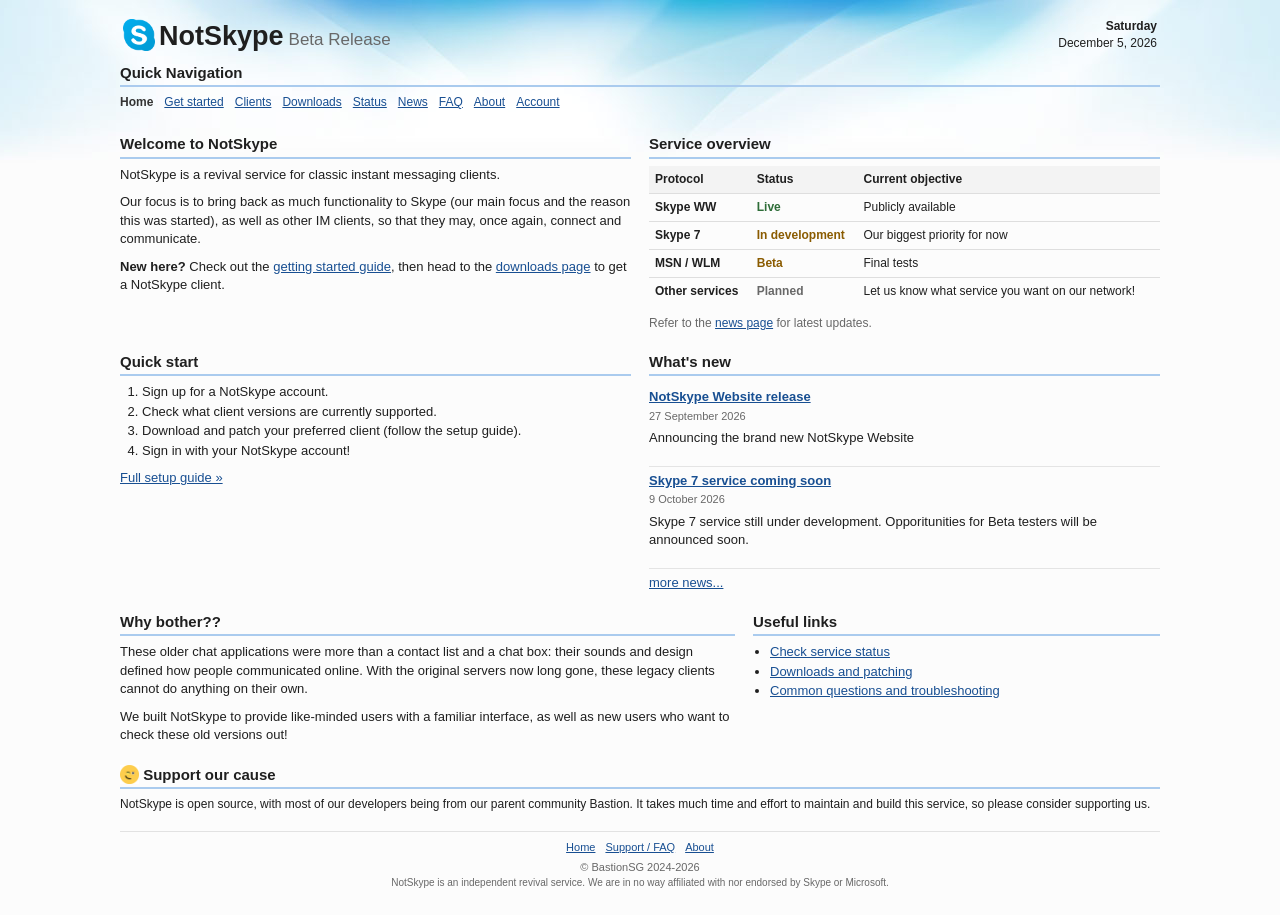
<file: docs/index.html>
<!DOCTYPE HTML>
<html lang="en">
<head>
	<!-- Google tag (gtag.js) -->
	<script async src="https://www.googletagmanager.com/gtag/js?id=G-LD905DN0RL"></script>
	<script>
  		window.dataLayer = window.dataLayer || [];
  		function gtag(){dataLayer.push(arguments);}
  		gtag('js', new Date());

  		gtag('config', 'G-LD905DN0RL');
	</script>
	
	<meta charset="utf-8">
	<meta name="viewport" content="width=device-width, initial-scale=1.0">
	<title>NotSkype | Bastion</title>

	<!-- Meta tags -->
	<meta name="theme-color" content="#3f568f">
	<meta name="title" content="NotSkype | Bastion" />
	<meta name="description" content="Your preferred Skype revival service, with support for other IM apps." />

	<meta property="og:type" content="website" />
	<meta property="og:url" content="https://notskype.xyz/" />
	<meta property="og:title" content="NotSkype | Bastion" />
	<meta property="og:description" content="Your preferred Skype revival service, with support for other IM apps." />
	<meta property="og:image" content="https://notskype.xyz/skypebanner.png" />

	<meta property="twitter:card" content="summary_large_image" />
	<meta property="twitter:url" content="https://notskype.xyz/" />
	<meta property="twitter:title" content="NotSkype | Bastion" />
	<meta property="twitter:description" content="Your preferred Skype revival service, with support for other IM apps." />
	<meta property="twitter:image" content="https://notskype.xyz/skypebanner.png" />
	<!-- End meta tags -->

	<link rel="stylesheet" href="./style.css">
	<link rel="icon" type="image/png" href="./Skype-icon-new.png">
</head>
<body>
<div class="site">
	<table class="w-100 header-table">
		<tr>
			<td class="w-70">
				<h1 class="brand"><img class="brand-icon" src="./Skype-icon-new.png" alt=""><span>NotSkype</span><span class="release text-muted">Beta Release</span></h1>
			</td>
			<td class="w-30 text-right datebox">
				<p class="m-0"><strong id="day">Day</strong><br><span id="date"></span></p>
			</td>
		</tr>
	</table>

	<div class="nav-area font-small">
		<h3 class="t">Quick Navigation</h3>
		<p class="m-0"><a href="index.html" class="navlinks current">Home</a><a href="connect.html" class="navlinks">Get started</a><a href="clients.html" class="navlinks">Clients</a><a href="download.html" class="navlinks">Downloads</a><a href="status.html" class="navlinks">Status</a><a href="news.html" class="navlinks">News</a><a href="faq.html" class="navlinks">FAQ</a><a href="about.html" class="navlinks">About</a><a href="account.html" class="navlinks">Account</a></p>
	</div>


	<table class="columns">
		<tr>
			<td class="w-50">
				<h3 class="t">Welcome to NotSkype</h3>
				<p>NotSkype is a revival service for classic instant messaging clients.</p>
				<p>Our focus is to bring back as much functionality to Skype (our main focus and the reason this was started), as well as other IM clients, so that they may, once again, connect and communicate.</p>
				<p><strong>New here?</strong> Check out the <a href="connect.html">getting started guide</a>, then head to the <a href="download.html">downloads page</a> to get a NotSkype client.</p>
			</td>
			<td class="w-50">
				<h3 class="t">Service overview</h3>
				<table class="service-table">
					<tr><th>Protocol</th><th>Status</th><th>Current objective</th></tr>
					<tr><td class="service-name">Skype WW</td><td><span class="status status-ok">Live</span></td><td>Publicly available</td></tr>
					<tr><td class="service-name">Skype 7</td><td><span class="status status-beta">In development</span></td><td>Our biggest priority for now</td></tr>
					<tr><td class="service-name">MSN / WLM</td><td><span class="status status-dev">Beta</span></td><td>Final tests</td></tr>
					<tr><td class="service-name">Other services</td><td><span class="status status-planned">Planned</span></td><td>Let us know what service you want on our network!</td></tr>
				</table>
				<p class="font-small text-muted">Refer to the <a href="news.html">news page</a> for latest updates.</p>
			</td>
		</tr>
	</table>

	<table class="columns">
		<tr>
			<td class="w-50">
				<h3 class="t">Quick start</h3>
				<ol class="compact-list">
					<li>Sign up for a NotSkype account.</li>
					<li>Check what client versions are currently supported.</li>
					<li>Download and patch your preferred client (follow the setup guide).</li>
					<li>Sign in with your NotSkype account!</li>
				</ol>
				<p><a href="connect.html">Full setup guide &raquo;</a></p>
			</td>
			<td class="w-50">
				<h3 class="t">What's new</h3>
				<p id="home-news-more"><a href="news.html">more news...</a></p>
			</td>
		</tr>
	</table>

	<table class="columns">
		<tr>
			<td class="w-60">
				<h3 class="t">Why bother??</h3>
				<p>These older chat applications were more than a contact list and a chat box: their sounds and design defined how people communicated online. With the original servers now long gone, these legacy clients cannot do anything on their own.</p>
				<p>We built NotSkype to provide like-minded users with a familiar interface, as well as new users who want to check these old versions out!</p>
			</td>
			<td class="w-40">
				<h3 class="t">Useful links</h3>
				<ul class="list compact-list">
					<li><a href="status.html">Check service status</a></li>
					<li><a href="download.html">Downloads and patching</a></li>
					<li><a href="faq.html">Common questions and troubleshooting</a></li>
				</ul>
			</td>
		</tr>
	</table>

	<div class="font-small">
		<h3 class="t"><img src="./frame_00_delay-0.05s.gif" class="fun-icon" alt=""> Support our cause</h3>
		<p class="m-0">NotSkype is open source, with most of our developers being from our parent community Bastion. It takes much time and effort to maintain and build this service, so please consider supporting us.</p>
	</div>

	<div class="footer">
		<div class="footer-links"><a href="index.html">Home</a><a href="faq.html">Support / FAQ</a><a href="about.html">About</a></div>
		&copy; BastionSG 2024-2026<br>
		<span class="tp">NotSkype is an independent revival service. We are in no way affiliated with nor endorsed by Skype or Microsoft.</span>
	</div>
</div>
<script src="./site.js"></script>
<script src="./news-data.js"></script>
<script src="./home-news-list.js"></script>
</body>
</html>
</file>
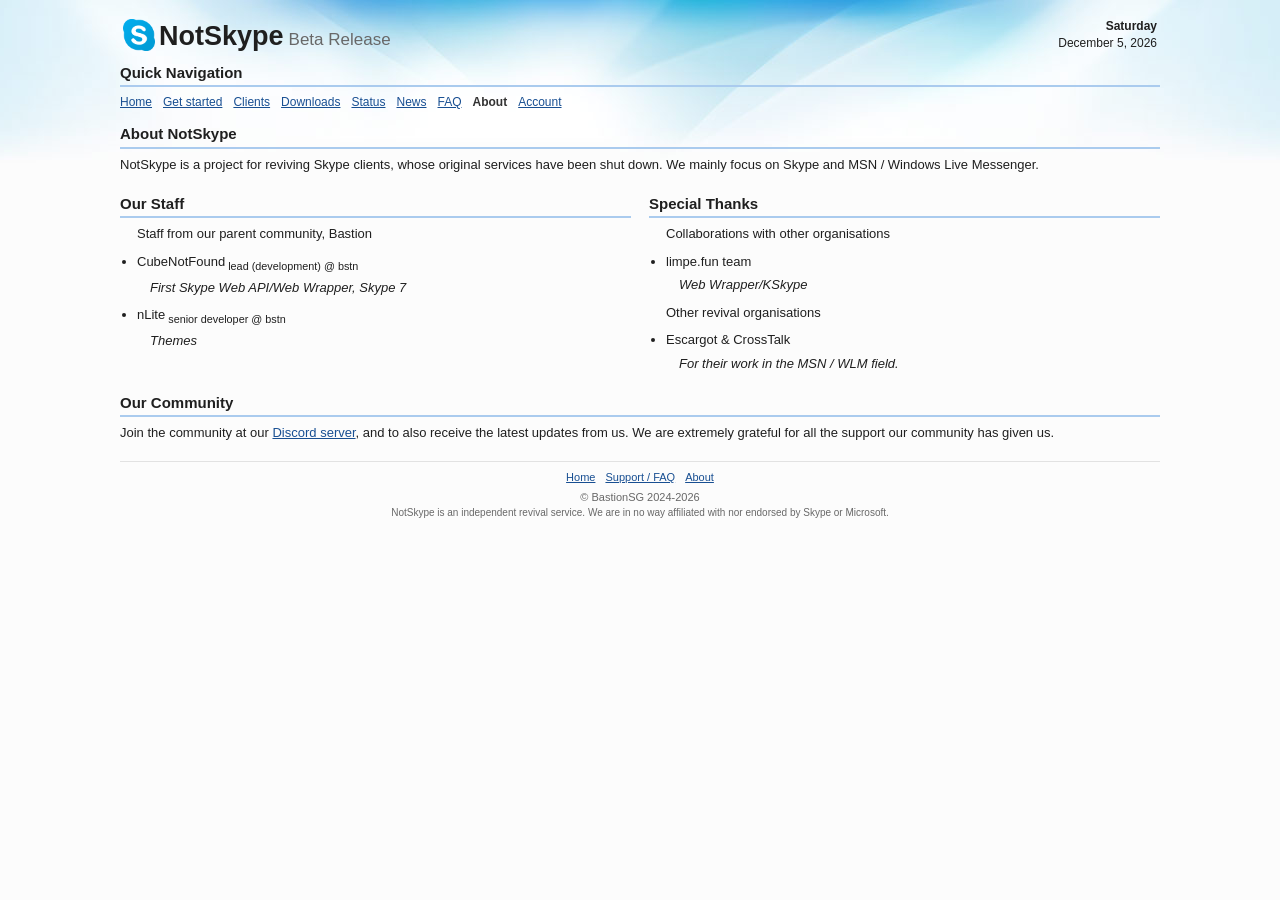
<file: docs/about.html>
<!DOCTYPE html>
<html lang="en">
<head>
	<!-- Google tag (gtag.js) -->
	<script async src="https://www.googletagmanager.com/gtag/js?id=G-LD905DN0RL"></script>
	<script>
  		window.dataLayer = window.dataLayer || [];
  		function gtag(){dataLayer.push(arguments);}
  		gtag('js', new Date());

  		gtag('config', 'G-LD905DN0RL');
	</script>

	<meta charset="utf-8">
	<meta name="viewport" content="width=device-width, initial-scale=1.0">
	<title>About | NotSkype</title>
	
	<!-- Meta tags -->
	<meta name="theme-color" content="#3f568f">
	<meta name="title" content="About | NotSkype" />
	<meta name="description" content="Your preferred Skype revival service, with support for other IM apps." />

	<meta property="og:type" content="website" />
	<meta property="og:url" content="https://notskype.xyz/about.html" />
	<meta property="og:title" content="About | NotSkype" />
	<meta property="og:description" content="Your preferred Skype revival service, with support for other IM apps." />
	<meta property="og:image" content="https://notskype.xyz/skypebanner.png" />

	<meta property="twitter:card" content="summary_large_image" />
	<meta property="twitter:url" content="https://notskype.xyz/about.html" />
	<meta property="twitter:title" content="About | NotSkype" />
	<meta property="twitter:description" content="Your preferred Skype revival service, with support for other IM apps." />
	<meta property="twitter:image" content="https://notskype.xyz/skypebanner.png" />
	<!-- End meta tags -->

	<link rel="stylesheet" href="./style.css">
	<link rel="icon" type="image/png" href="./Skype-icon-new.png">
</head>
<body>
<div class="site">
	<table class="w-100 header-table">
		<tr>
			<td class="w-70">
				<h1 class="brand"><img class="brand-icon" src="./Skype-icon-new.png" alt=""><span>NotSkype</span><span class="release text-muted">Beta Release</span></h1>
			</td>
			<td class="w-30 text-right datebox">
				<p class="m-0"><strong id="day">Day</strong><br><span id="date"></span></p>
			</td>
		</tr>
	</table>

	<div class="nav-area font-small">
		<h3 class="t">Quick Navigation</h3>
		<p class="m-0"><a href="index.html" class="navlinks">Home</a><a href="connect.html" class="navlinks">Get started</a><a href="clients.html" class="navlinks">Clients</a><a href="download.html" class="navlinks">Downloads</a><a href="status.html" class="navlinks">Status</a><a href="news.html" class="navlinks">News</a><a href="faq.html" class="navlinks">FAQ</a><a href="about.html" class="navlinks current">About</a><a href="account.html" class="navlinks">Account</a></p>
	</div>


	<h3 class="t">About NotSkype</h3>
	<p>NotSkype is a project for reviving Skype clients, whose original services have been shut down. We mainly focus on Skype and MSN / Windows Live Messenger.</p>

	<table class="columns">
		<tr>
			<td class="w-50">
				<h3 class="t">Our Staff</h3>
				<ul class="list">
					<p>Staff from our parent community, Bastion</p>
					<li>CubeNotFound<sub> lead (development) @ bstn</sub></li>
					<p style="text-indent: 1em;"><i>First Skype Web API/Web Wrapper, Skype 7</i></p>
					<li>nLite<sub> senior developer @ bstn</sub></li>
					<p style="text-indent: 1em;"><i>Themes</i></p>
				</ul>
			</td>
			<td class="w-50">
				<h3 class="t">Special Thanks</h3>
				<ul class="list">
					<p>Collaborations with other organisations</p>
					<li>limpe.fun team</li>
					<p style="text-indent: 1em;"><i>Web Wrapper/KSkype</i></p>
					<p>Other revival organisations</p>
					<li>Escargot & CrossTalk</li>
					<p style="text-indent: 1em;"><i>For their work in the MSN / WLM field.</i></p>
				</ul>
			</td>
		</tr>
	</table>

	<h3 class="t">Our Community</h3>
	<p>Join the community at our <a href="https://discord.gg/4NC3rsnpfr">Discord server</a>, and to also receive the latest updates from us. We are extremely grateful for all the support our community has given us.</p>

	<div class="footer">
		<div class="footer-links"><a href="index.html">Home</a><a href="faq.html">Support / FAQ</a><a href="about.html">About</a></div>
		&copy; BastionSG 2024-2026<br>
		<span class="tp">NotSkype is an independent revival service. We are in no way affiliated with nor endorsed by Skype or Microsoft.</span>
	</div>
</div>
<script src="./site.js"></script>
</body>
</html>
</file>
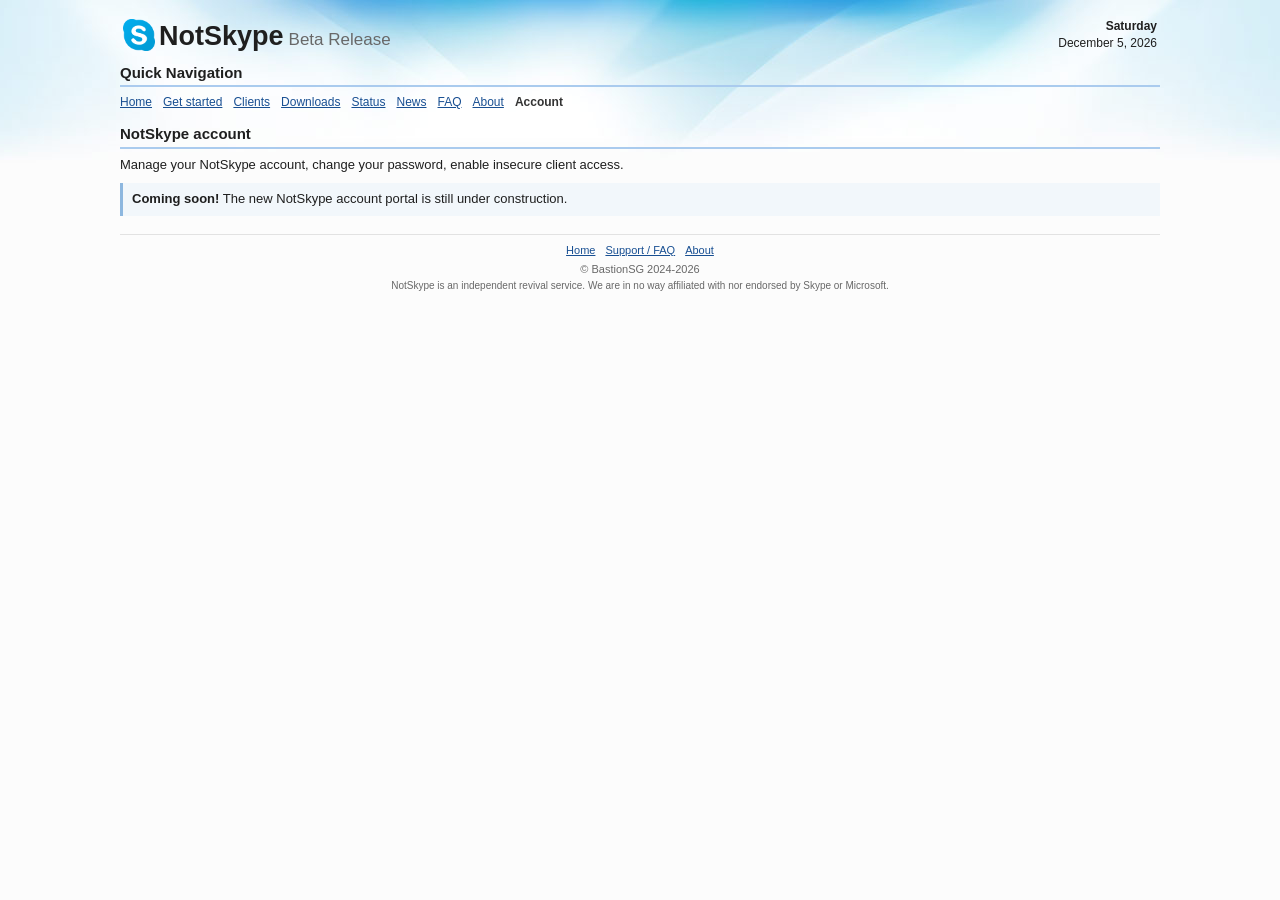
<file: docs/account.html>
<!DOCTYPE html>
<html lang="en">
<head>
	<!-- Google tag (gtag.js) -->
	<script async src="https://www.googletagmanager.com/gtag/js?id=G-LD905DN0RL"></script>
	<script>
  		window.dataLayer = window.dataLayer || [];
  		function gtag(){dataLayer.push(arguments);}
  		gtag('js', new Date());

  		gtag('config', 'G-LD905DN0RL');
	</script>
	
	<meta charset="utf-8">
	<meta name="viewport" content="width=device-width, initial-scale=1.0">
	<title>Account | NotSkype</title>
	
	<!-- Meta tags -->
	<meta name="theme-color" content="#3f568f">
	<meta name="title" content="Account | NotSkype" />
	<meta name="description" content="Your preferred Skype revival service, with support for other IM apps." />

	<meta property="og:type" content="website" />
	<meta property="og:url" content="https://notskype.xyz/account.html" />
	<meta property="og:title" content="Account | NotSkype" />
	<meta property="og:description" content="Your preferred Skype revival service, with support for other IM apps." />
	<meta property="og:image" content="https://notskype.xyz/skypebanner.png" />

	<meta property="twitter:card" content="summary_large_image" />
	<meta property="twitter:url" content="https://notskype.xyz/account.html" />
	<meta property="twitter:title" content="Account | NotSkype" />
	<meta property="twitter:description" content="Your preferred Skype revival service, with support for other IM apps." />
	<meta property="twitter:image" content="https://notskype.xyz/skypebanner.png" />
	<!-- End meta tags -->
	
	<link rel="stylesheet" href="./style.css">
	<link rel="icon" type="image/png" href="./Skype-icon-new.png">
</head>
<body>
<div class="site">
	<table class="w-100 header-table">
		<tr>
			<td class="w-70">
				<h1 class="brand"><img class="brand-icon" src="./Skype-icon-new.png" alt=""><span>NotSkype</span><span class="release text-muted">Beta Release</span></h1>
			</td>
			<td class="w-30 text-right datebox">
				<p class="m-0"><strong id="day">Day</strong><br><span id="date"></span></p>
			</td>
		</tr>
	</table>

	<div class="nav-area font-small">
		<h3 class="t">Quick Navigation</h3>
		<p class="m-0"><a href="index.html" class="navlinks">Home</a><a href="connect.html" class="navlinks">Get started</a><a href="clients.html" class="navlinks">Clients</a><a href="download.html" class="navlinks">Downloads</a><a href="status.html" class="navlinks">Status</a><a href="news.html" class="navlinks">News</a><a href="faq.html" class="navlinks">FAQ</a><a href="about.html" class="navlinks">About</a><a href="account.html" class="navlinks current">Account</a></p>
	</div>


	<h3 class="t">NotSkype account</h3>
	<p>Manage your NotSkype account, change your password, enable insecure client access.</p>

	<div class="notice"><strong>Coming soon!</strong> The new NotSkype account portal is still under construction.</div>

	<div class="footer">
		<div class="footer-links"><a href="index.html">Home</a><a href="faq.html">Support / FAQ</a><a href="about.html">About</a></div>
		&copy; BastionSG 2024-2026<br>
		<span class="tp">NotSkype is an independent revival service. We are in no way affiliated with nor endorsed by Skype or Microsoft.</span>
	</div>
</div>
<script src="./site.js"></script>
</body>
</html>
</file>
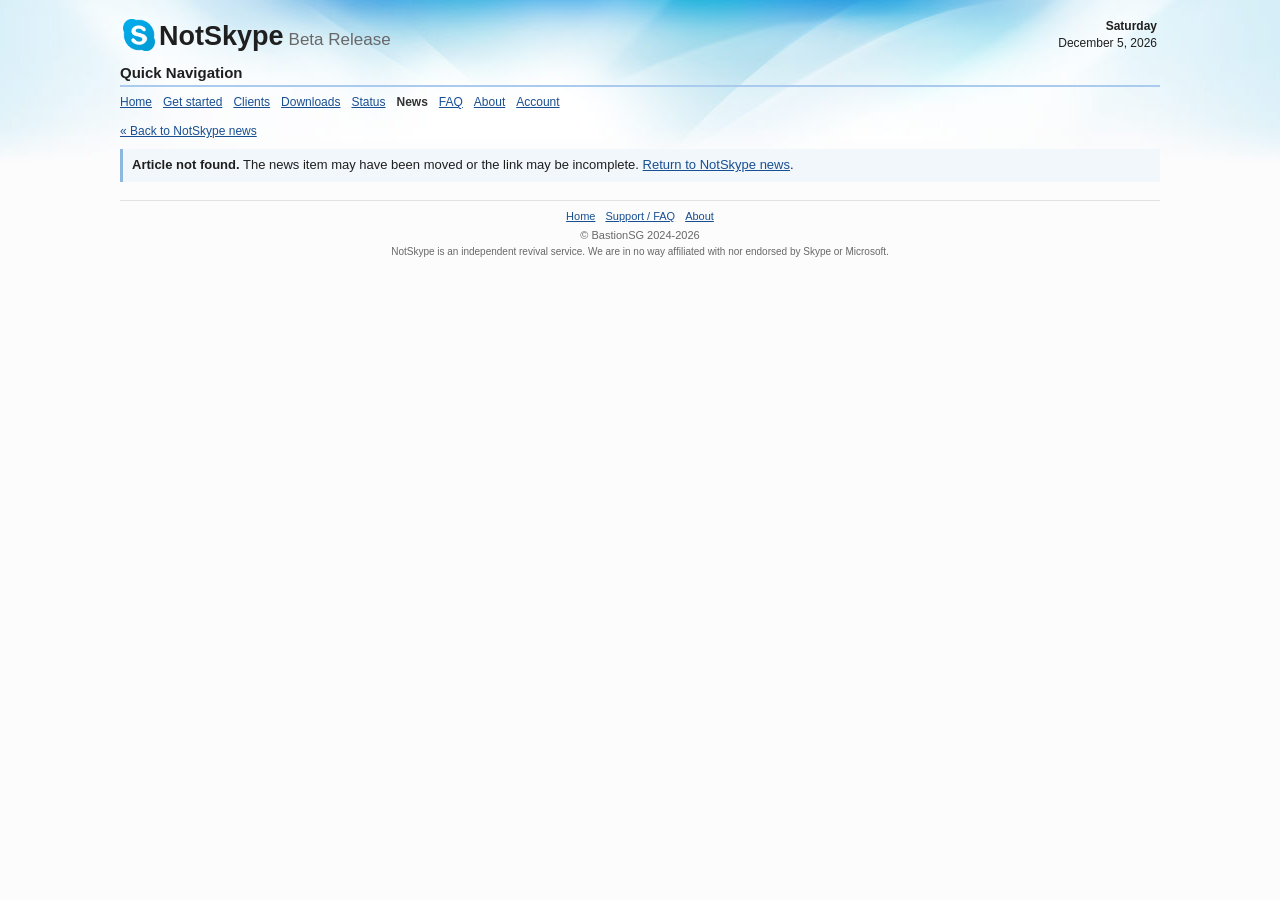
<file: docs/article.html>
<!DOCTYPE html>
<html lang="en">
<head>
	<!-- Google tag (gtag.js) -->
	<script async src="https://www.googletagmanager.com/gtag/js?id=G-LD905DN0RL"></script>
	<script>
  		window.dataLayer = window.dataLayer || [];
  		function gtag(){dataLayer.push(arguments);}
  		gtag('js', new Date());

  		gtag('config', 'G-LD905DN0RL');
	</script>
	
	<meta charset="utf-8">
	<meta name="viewport" content="width=device-width, initial-scale=1.0">
	<title>News article | NotSkype</title>
	<meta name="theme-color" content="#3f568f">
	<meta name="description" content="NotSkype project news article.">
	<link rel="stylesheet" href="./style.css">
	<link rel="icon" type="image/png" href="./Skype-icon-new.png">
</head>
<body>
<div class="site">
	<table class="w-100 header-table">
		<tr>
			<td class="w-70">
				<h1 class="brand"><img class="brand-icon" src="./Skype-icon-new.png" alt=""><span>NotSkype</span><span class="release text-muted">Beta Release</span></h1>
			</td>
			<td class="w-30 text-right datebox">
				<p class="m-0"><strong id="day">Day</strong><br><span id="date"></span></p>
			</td>
		</tr>
	</table>

	<div class="nav-area font-small">
		<h3 class="t">Quick Navigation</h3>
		<p class="m-0"><a href="index.html" class="navlinks">Home</a><a href="connect.html" class="navlinks">Get started</a><a href="clients.html" class="navlinks">Clients</a><a href="download.html" class="navlinks">Downloads</a><a href="status.html" class="navlinks">Status</a><a href="news.html" class="navlinks current">News</a><a href="faq.html" class="navlinks">FAQ</a><a href="about.html" class="navlinks">About</a><a href="account.html" class="navlinks">Account</a></p>
	</div>

	<p class="font-small article-back"><a href="news.html">&laquo; Back to NotSkype news</a></p>

	<div id="article-content" class="article-content"></div>
	<div id="article-error" class="notice" style="display:none;">
		<strong>Article not found.</strong> The news item may have been moved or the link may be incomplete. <a href="news.html">Return to NotSkype news</a>.
	</div>

	<div class="footer">
		<div class="footer-links"><a href="index.html">Home</a><a href="faq.html">Support / FAQ</a><a href="about.html">About</a></div>
		&copy; BastionSG 2024-2026<br>
		<span class="tp">NotSkype is an independent revival service. We are in no way affiliated with nor endorsed by Skype or Microsoft.</span>
	</div>
</div>
<script src="./site.js"></script>
<script src="./news-data.js"></script>
<script src="./article.js"></script>
</body>
</html>
</file>
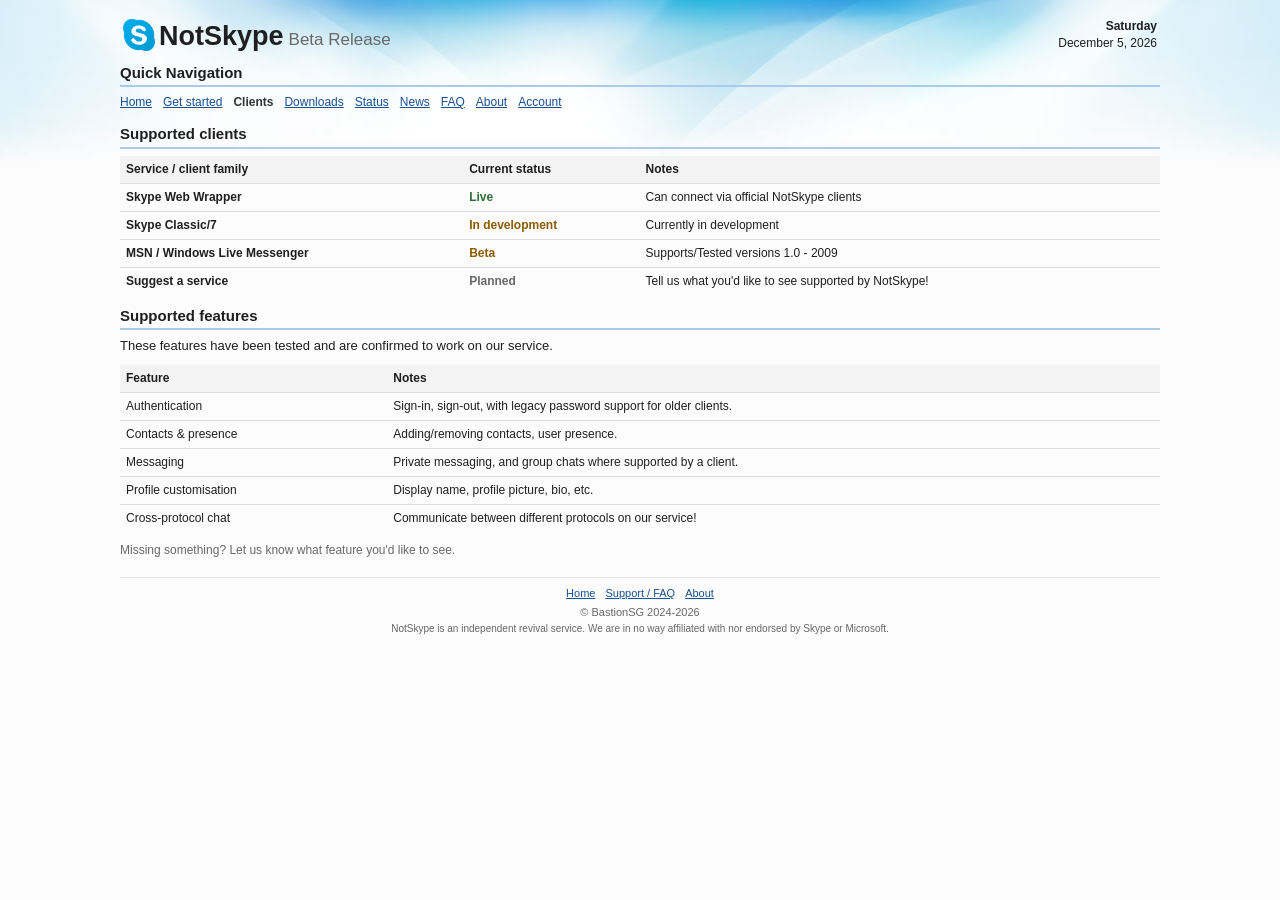
<file: docs/clients.html>
<!DOCTYPE html>
<html lang="en">
<head>
	<!-- Google tag (gtag.js) -->
	<script async src="https://www.googletagmanager.com/gtag/js?id=G-LD905DN0RL"></script>
	<script>
  		window.dataLayer = window.dataLayer || [];
  		function gtag(){dataLayer.push(arguments);}
  		gtag('js', new Date());

  		gtag('config', 'G-LD905DN0RL');
	</script>
	
	<meta charset="utf-8">
	<meta name="viewport" content="width=device-width, initial-scale=1.0">
	<title>Clients | NotSkype</title>

	<!-- Meta tags -->
	<meta name="theme-color" content="#3f568f">
	<meta name="title" content="Clients | NotSkype" />
	<meta name="description" content="Your preferred Skype revival service, with support for other IM apps." />

	<meta property="og:type" content="website" />
	<meta property="og:url" content="https://notskype.xyz/clients.html" />
	<meta property="og:title" content="Clients | NotSkype" />
	<meta property="og:description" content="Your preferred Skype revival service, with support for other IM apps." />
	<meta property="og:image" content="https://notskype.xyz/skypebanner.png" />

	<meta property="twitter:card" content="summary_large_image" />
	<meta property="twitter:url" content="https://notskype.xyz/clients.html" />
	<meta property="twitter:title" content="Clients | NotSkype" />
	<meta property="twitter:description" content="Your preferred Skype revival service, with support for other IM apps." />
	<meta property="twitter:image" content="https://notskype.xyz/skypebanner.png" />
	<!-- End meta tags -->
	
	<link rel="stylesheet" href="./style.css">
	<link rel="icon" type="image/png" href="./Skype-icon-new.png">
</head>
<body>
<div class="site">
	<table class="w-100 header-table">
		<tr>
			<td class="w-70">
				<h1 class="brand"><img class="brand-icon" src="./Skype-icon-new.png" alt=""><span>NotSkype</span><span class="release text-muted">Beta Release</span></h1>
			</td>
			<td class="w-30 text-right datebox">
				<p class="m-0"><strong id="day">Day</strong><br><span id="date"></span></p>
			</td>
		</tr>
	</table>

	<div class="nav-area font-small">
		<h3 class="t">Quick Navigation</h3>
		<p class="m-0"><a href="index.html" class="navlinks">Home</a><a href="connect.html" class="navlinks">Get started</a><a href="clients.html" class="navlinks current">Clients</a><a href="download.html" class="navlinks">Downloads</a><a href="status.html" class="navlinks">Status</a><a href="news.html" class="navlinks">News</a><a href="faq.html" class="navlinks">FAQ</a><a href="about.html" class="navlinks">About</a><a href="account.html" class="navlinks">Account</a></p>
	</div>


	<h3 class="t">Supported clients</h3>

	<table class="service-table">
		<tr><th>Service / client family</th><th>Current status</th><th>Notes</th></tr>
		<tr><td><strong>Skype Web Wrapper</strong></td><td><span class="status status-ok">Live</span></td><td>Can connect via official NotSkype clients</td></tr>
		<tr><td><strong>Skype Classic/7</strong></td><td><span class="status status-beta">In development</span></td><td>Currently in development</td></tr>
		<tr><td><strong>MSN / Windows Live Messenger</strong></td><td><span class="status status-dev">Beta</span></td><td>Supports/Tested versions 1.0 - 2009</td></tr>
		<tr><td><strong>Suggest a service</strong></td><td><span class="status status-planned">Planned</span></td><td>Tell us what you'd like to see supported by NotSkype!</td></tr>
	</table>

	<h3 class="t">Supported features</h3>
	<p>These features have been tested and are confirmed to work on our service.</p>

	<table class="info-table">
		<tr><th>Feature</th><th>Notes</th></tr>
		<tr><td>Authentication</td><td>Sign-in, sign-out, with legacy password support for older clients.</td></tr>
		<tr><td>Contacts &amp; presence</td><td>Adding/removing contacts, user presence.</td></tr>
		<tr><td>Messaging</td><td>Private messaging, and group chats where supported by a client.</td></tr>
		<tr><td>Profile customisation</td><td>Display name, profile picture, bio, etc.</td></tr>
		<tr><td>Cross-protocol chat</td><td>Communicate between different protocols on our service!</td></tr>
	</table>

	<p class="font-small text-muted">Missing something? Let us know what feature you'd like to see.</p>

	<div class="footer">
		<div class="footer-links"><a href="index.html">Home</a><a href="faq.html">Support / FAQ</a><a href="about.html">About</a></div>
		&copy; BastionSG 2024-2026<br>
		<span class="tp">NotSkype is an independent revival service. We are in no way affiliated with nor endorsed by Skype or Microsoft.</span>
	</div>
</div>
<script src="./site.js"></script>
</body>
</html>
</file>
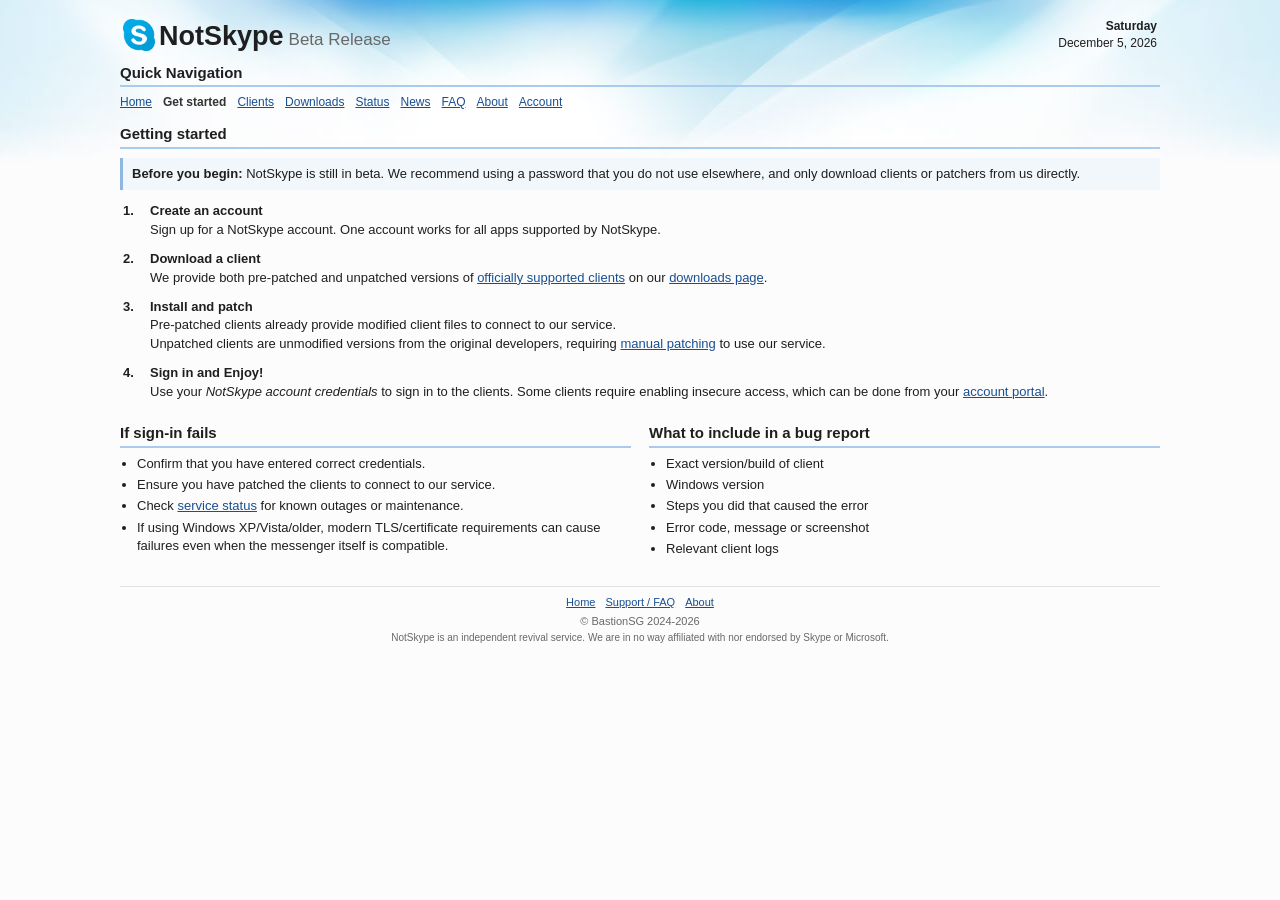
<file: docs/connect.html>
<!DOCTYPE html>
<html lang="en">
<head>
	<!-- Google tag (gtag.js) -->
	<script async src="https://www.googletagmanager.com/gtag/js?id=G-LD905DN0RL"></script>
	<script>
  		window.dataLayer = window.dataLayer || [];
  		function gtag(){dataLayer.push(arguments);}
  		gtag('js', new Date());

  		gtag('config', 'G-LD905DN0RL');
	</script>
	
	<meta charset="utf-8">
	<meta name="viewport" content="width=device-width, initial-scale=1.0">
	<title>Get started | NotSkype</title>
	
	<!-- Meta tags -->
	<meta name="theme-color" content="#3f568f">
	<meta name="title" content="Get started | NotSkype" />
	<meta name="description" content="Your preferred Skype revival service, with support for other IM apps." />

	<meta property="og:type" content="website" />
	<meta property="og:url" content="https://notskype.xyz/connect.html" />
	<meta property="og:title" content="Get started | NotSkype" />
	<meta property="og:description" content="Your preferred Skype revival service, with support for other IM apps." />
	<meta property="og:image" content="https://notskype.xyz/skypebanner.png" />

	<meta property="twitter:card" content="summary_large_image" />
	<meta property="twitter:url" content="https://notskype.xyz/connect.html" />
	<meta property="twitter:title" content="Get started | NotSkype" />
	<meta property="twitter:description" content="Your preferred Skype revival service, with support for other IM apps." />
	<meta property="twitter:image" content="https://notskype.xyz/skypebanner.png" />
	<!-- End meta tags -->

	<link rel="stylesheet" href="./style.css">
	<link rel="icon" type="image/png" href="./Skype-icon-new.png">
</head>
<body>
<div class="site">
	<table class="w-100 header-table">
		<tr>
			<td class="w-70">
				<h1 class="brand"><img class="brand-icon" src="./Skype-icon-new.png" alt=""><span>NotSkype</span><span class="release text-muted">Beta Release</span></h1>
			</td>
			<td class="w-30 text-right datebox">
				<p class="m-0"><strong id="day">Day</strong><br><span id="date"></span></p>
			</td>
		</tr>
	</table>

	<div class="nav-area font-small">
		<h3 class="t">Quick Navigation</h3>
		<p class="m-0"><a href="index.html" class="navlinks">Home</a><a href="connect.html" class="navlinks current">Get started</a><a href="clients.html" class="navlinks">Clients</a><a href="download.html" class="navlinks">Downloads</a><a href="status.html" class="navlinks">Status</a><a href="news.html" class="navlinks">News</a><a href="faq.html" class="navlinks">FAQ</a><a href="about.html" class="navlinks">About</a><a href="account.html" class="navlinks">Account</a></p>
	</div>


	<h3 class="t">Getting started</h3>
	
	<div class="notice"><strong>Before you begin:</strong> NotSkype is still in beta. We recommend using a password that you do not use elsewhere, and only download clients or patchers from us directly.</div>

	<ol class="steps">
		<li><strong>Create an account</strong><br>Sign up for a NotSkype account. One account works for all apps supported by NotSkype.</li>
		<li><strong>Download a client</strong><br>We provide both pre-patched and unpatched versions of <a href="clients.html">officially supported clients</a> on our <a href="download.html">downloads page</a>. </li>
		<li><strong>Install and patch</strong><br>Pre-patched clients already provide modified client files to connect to our service.<br>Unpatched clients are unmodified versions from the original developers, requiring <a href="">manual patching</a> to use our service.</li>
		<li><strong>Sign in and Enjoy!</strong><br>Use your <i>NotSkype account credentials</i> to sign in to the clients. Some clients require enabling insecure access, which can be done from your <a href="account.html">account portal</a>.</li>
	</ol>

	<table class="columns">
		<tr>
			<td class="w-50">
				<h3 class="t">If sign-in fails</h3>
				<ul class="list">
					<li>Confirm that you have entered correct credentials.</li>
					<li>Ensure you have patched the clients to connect to our service.</li>
					<li>Check <a href="status.html">service status</a> for known outages or maintenance.</li>
					<li>If using Windows XP/Vista/older, modern TLS/certificate requirements can cause failures even when the messenger itself is compatible.</li>
				</ul>
			</td>
			<td class="w-50">
				<h3 class="t">What to include in a bug report</h3>
				<ul class="list">
					<li>Exact version/build of client</li>
					<li>Windows version</li>
					<li>Steps you did that caused the error</li>
					<li>Error code, message or screenshot</li>
					<li>Relevant client logs</li>
				</ul>
			</td>
		</tr>
	</table>

	<div class="footer">
		<div class="footer-links"><a href="index.html">Home</a><a href="faq.html">Support / FAQ</a><a href="about.html">About</a></div>
		&copy; BastionSG 2024-2026<br>
		<span class="tp">NotSkype is an independent revival service. We are in no way affiliated with nor endorsed by Skype or Microsoft.</span>
	</div>
</div>
<script src="./site.js"></script>
</body>
</html>
</file>
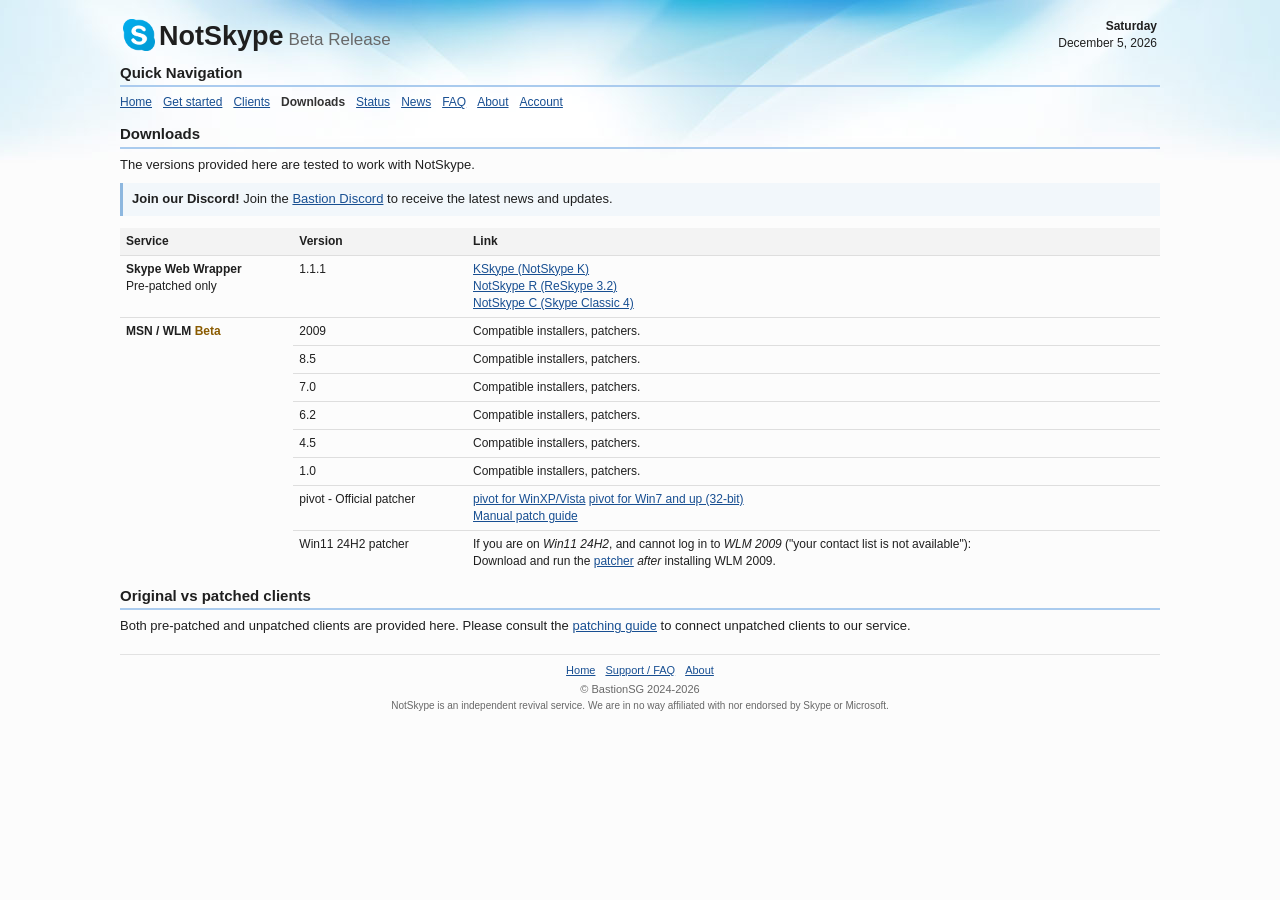
<file: docs/download.html>
<!DOCTYPE html>
<html lang="en">
<head>
	<!-- Google tag (gtag.js) -->
	<script async src="https://www.googletagmanager.com/gtag/js?id=G-LD905DN0RL"></script>
	<script>
  		window.dataLayer = window.dataLayer || [];
  		function gtag(){dataLayer.push(arguments);}
  		gtag('js', new Date());

  		gtag('config', 'G-LD905DN0RL');
	</script>
	
	<meta charset="utf-8">
	<meta name="viewport" content="width=device-width, initial-scale=1.0">
	<title>Downloads | NotSkype</title>
	
	<!-- Meta tags -->
	<meta name="theme-color" content="#3f568f">
	<meta name="title" content="Downloads | NotSkype" />
	<meta name="description" content="Your preferred Skype revival service, with support for other IM apps." />

	<meta property="og:type" content="website" />
	<meta property="og:url" content="https://notskype.xyz/download.html" />
	<meta property="og:title" content="Downloads | NotSkype" />
	<meta property="og:description" content="Your preferred Skype revival service, with support for other IM apps." />
	<meta property="og:image" content="https://notskype.xyz/skypebanner.png" />

	<meta property="twitter:card" content="summary_large_image" />
	<meta property="twitter:url" content="https://notskype.xyz/download.html" />
	<meta property="twitter:title" content="Downloads | NotSkype" />
	<meta property="twitter:description" content="Your preferred Skype revival service, with support for other IM apps." />
	<meta property="twitter:image" content="https://notskype.xyz/skypebanner.png" />
	<!-- End meta tags -->

	<link rel="stylesheet" href="./style.css">
	<link rel="icon" type="image/png" href="./Skype-icon-new.png">
</head>
<body>
<div class="site">
	<table class="w-100 header-table">
		<tr>
			<td class="w-70">
				<h1 class="brand"><img class="brand-icon" src="./Skype-icon-new.png" alt=""><span>NotSkype</span><span class="release text-muted">Beta Release</span></h1>
			</td>
			<td class="w-30 text-right datebox">
				<p class="m-0"><strong id="day">Day</strong><br><span id="date"></span></p>
			</td>
		</tr>
	</table>

	<div class="nav-area font-small">
		<h3 class="t">Quick Navigation</h3>
		<p class="m-0"><a href="index.html" class="navlinks">Home</a><a href="connect.html" class="navlinks">Get started</a><a href="clients.html" class="navlinks">Clients</a><a href="download.html" class="navlinks current">Downloads</a><a href="status.html" class="navlinks">Status</a><a href="news.html" class="navlinks">News</a><a href="faq.html" class="navlinks">FAQ</a><a href="about.html" class="navlinks">About</a><a href="account.html" class="navlinks">Account</a></p>
	</div>


	<h3 class="t">Downloads</h3>
	<p>The versions provided here are tested to work with NotSkype.</p>

	<div class="notice"><strong>Join our Discord!</strong> Join the <a href="https://discord.gg/4NC3rsnpfr">Bastion Discord</a> to receive the latest news and updates.</div>

	<table class="service-table">
		<tr><th>Service</th><th>Version</th><th>Link</th></tr>
		<tr><td><strong>Skype Web Wrapper</strong><br>Pre-patched only</td><td>1.1.1</td><td><a href="https://drive.google.com/file/d/1lDNbzrIJ4PouAEtYQwhpWsyJNA8ckteE/view?usp=drive_link">KSkype (NotSkype K)</a><br><a href="https://drive.google.com/file/d/15SiwMJJ5KqIgA6I3fmOON4QCUCcmjHyr/view?usp=drive_link">NotSkype R (ReSkype 3.2)</a><br><a href="https://drive.google.com/file/d/19Bnf2vJGJ5oO8sh9eWuI9oOm1fvKYjl_/view?usp=drive_link">NotSkype C (Skype Classic 4)</a></td></tr>
		<tr><td rowspan="8" class="last-rowspan"><strong>MSN / WLM <span class="status status-dev">Beta</span></strong></td><td>2009</td><td>Compatible installers, patchers.</td></tr>
		<tr><td>8.5</td><td>Compatible installers, patchers.</td></tr>
		<tr><td>7.0</td><td>Compatible installers, patchers.</td></tr>
		<tr><td>6.2</td><td>Compatible installers, patchers.</td></tr>
		<tr><td>4.5</td><td>Compatible installers, patchers.</td></tr>
		<tr><td>1.0</td><td>Compatible installers, patchers.</td></tr>
		<tr><td>pivot - Official patcher</td><td><a href="">pivot for WinXP/Vista</a> <a href="">pivot for Win7 and up (32-bit)</a><br><a href="">Manual patch guide</a></td></tr>
		<tr><td>Win11 24H2 patcher</td><td>If you are on <i>Win11 24H2</i>, and cannot log in to <i>WLM 2009</i> ("your contact list is not available"):<br>Download and run the <a>patcher</a> <i>after</i> installing WLM 2009.</td></tr>
	</table>

	<h3 class="t">Original vs patched clients</h3>
	<p>Both pre-patched and unpatched clients are provided here. Please consult the <a href="">patching guide</a> to connect unpatched clients to our service.</p>

	<div class="footer">
		<div class="footer-links"><a href="index.html">Home</a><a href="faq.html">Support / FAQ</a><a href="about.html">About</a></div>
		&copy; BastionSG 2024-2026<br>
		<span class="tp">NotSkype is an independent revival service. We are in no way affiliated with nor endorsed by Skype or Microsoft.</span>
	</div>
</div>
<script src="./site.js"></script>
</body>
</html>
</file>
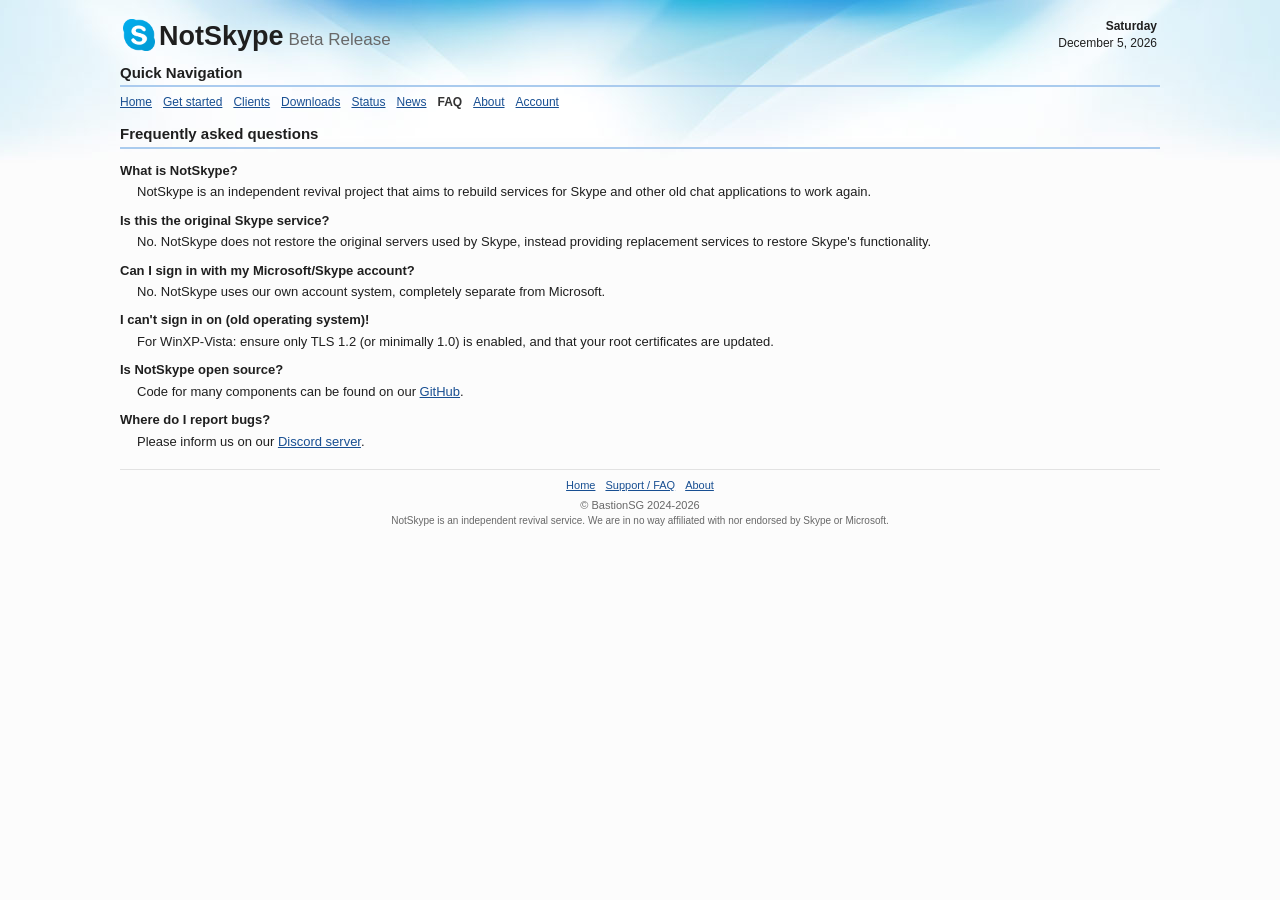
<file: docs/faq.html>
<!DOCTYPE html>
<html lang="en">
<head>
	<!-- Google tag (gtag.js) -->
	<script async src="https://www.googletagmanager.com/gtag/js?id=G-LD905DN0RL"></script>
	<script>
  		window.dataLayer = window.dataLayer || [];
  		function gtag(){dataLayer.push(arguments);}
  		gtag('js', new Date());

  		gtag('config', 'G-LD905DN0RL');
	</script>
	
	<meta charset="utf-8">
	<meta name="viewport" content="width=device-width, initial-scale=1.0">
	<title>FAQ | NotSkype</title>
	
	<!-- Meta tags -->
	<meta name="theme-color" content="#3f568f">
	<meta name="title" content="FAQ | NotSkype" />
	<meta name="description" content="Your preferred Skype revival service, with support for other IM apps." />

	<meta property="og:type" content="website" />
	<meta property="og:url" content="https://notskype.xyz/faq.html" />
	<meta property="og:title" content="FAQ | NotSkype" />
	<meta property="og:description" content="Your preferred Skype revival service, with support for other IM apps." />
	<meta property="og:image" content="https://notskype.xyz/skypebanner.png" />

	<meta property="twitter:card" content="summary_large_image" />
	<meta property="twitter:url" content="https://notskype.xyz/faq.html" />
	<meta property="twitter:title" content="FAQ | NotSkype" />
	<meta property="twitter:description" content="Your preferred Skype revival service, with support for other IM apps." />
	<meta property="twitter:image" content="https://notskype.xyz/skypebanner.png" />
	<!-- End meta tags -->

	<link rel="stylesheet" href="./style.css">
	<link rel="icon" type="image/png" href="./Skype-icon-new.png">
</head>
<body>
<div class="site">
	<table class="w-100 header-table">
		<tr>
			<td class="w-70">
				<h1 class="brand"><img class="brand-icon" src="./Skype-icon-new.png" alt=""><span>NotSkype</span><span class="release text-muted">Beta Release</span></h1>
			</td>
			<td class="w-30 text-right datebox">
				<p class="m-0"><strong id="day">Day</strong><br><span id="date"></span></p>
			</td>
		</tr>
	</table>

	<div class="nav-area font-small">
		<h3 class="t">Quick Navigation</h3>
		<p class="m-0"><a href="index.html" class="navlinks">Home</a><a href="connect.html" class="navlinks">Get started</a><a href="clients.html" class="navlinks">Clients</a><a href="download.html" class="navlinks">Downloads</a><a href="status.html" class="navlinks">Status</a><a href="news.html" class="navlinks">News</a><a href="faq.html" class="navlinks current">FAQ</a><a href="about.html" class="navlinks">About</a><a href="account.html" class="navlinks">Account</a></p>
	</div>


	<h3 class="t">Frequently asked questions</h3>
	<dl class="faq">
		<dt>What is NotSkype?</dt>
		<dd>NotSkype is an independent revival project that aims to rebuild services for Skype and other old chat applications to work again.</dd>

		<dt>Is this the original Skype service?</dt>
		<dd>No. NotSkype does not restore the original servers used by Skype, instead providing replacement services to restore Skype's functionality.</dd>

		<dt>Can I sign in with my Microsoft/Skype account?</dt>
		<dd>No. NotSkype uses our own account system, completely separate from Microsoft.</dd>

		<dt>I can't sign in on (old operating system)!</dt>
		<dd>For WinXP-Vista: ensure only TLS 1.2 (or minimally 1.0) is enabled, and that your root certificates are updated.</dd>

		<dt>Is NotSkype open source?</dt>
		<dd>Code for many components can be found on our <a href="https://github.com/BastionDevs">GitHub</a>.</dd>

		<dt>Where do I report bugs?</dt>
		<dd>Please inform us on our <a href="https://discord.gg/4NC3rsnpfr">Discord server</a>.</dd>
	</dl>

	<div class="footer">
		<div class="footer-links"><a href="index.html">Home</a><a href="faq.html">Support / FAQ</a><a href="about.html">About</a></div>
		&copy; BastionSG 2024-2026<br>
		<span class="tp">NotSkype is an independent revival service. We are in no way affiliated with nor endorsed by Skype or Microsoft.</span>
	</div>
</div>
<script src="./site.js"></script>
</body>
</html>
</file>
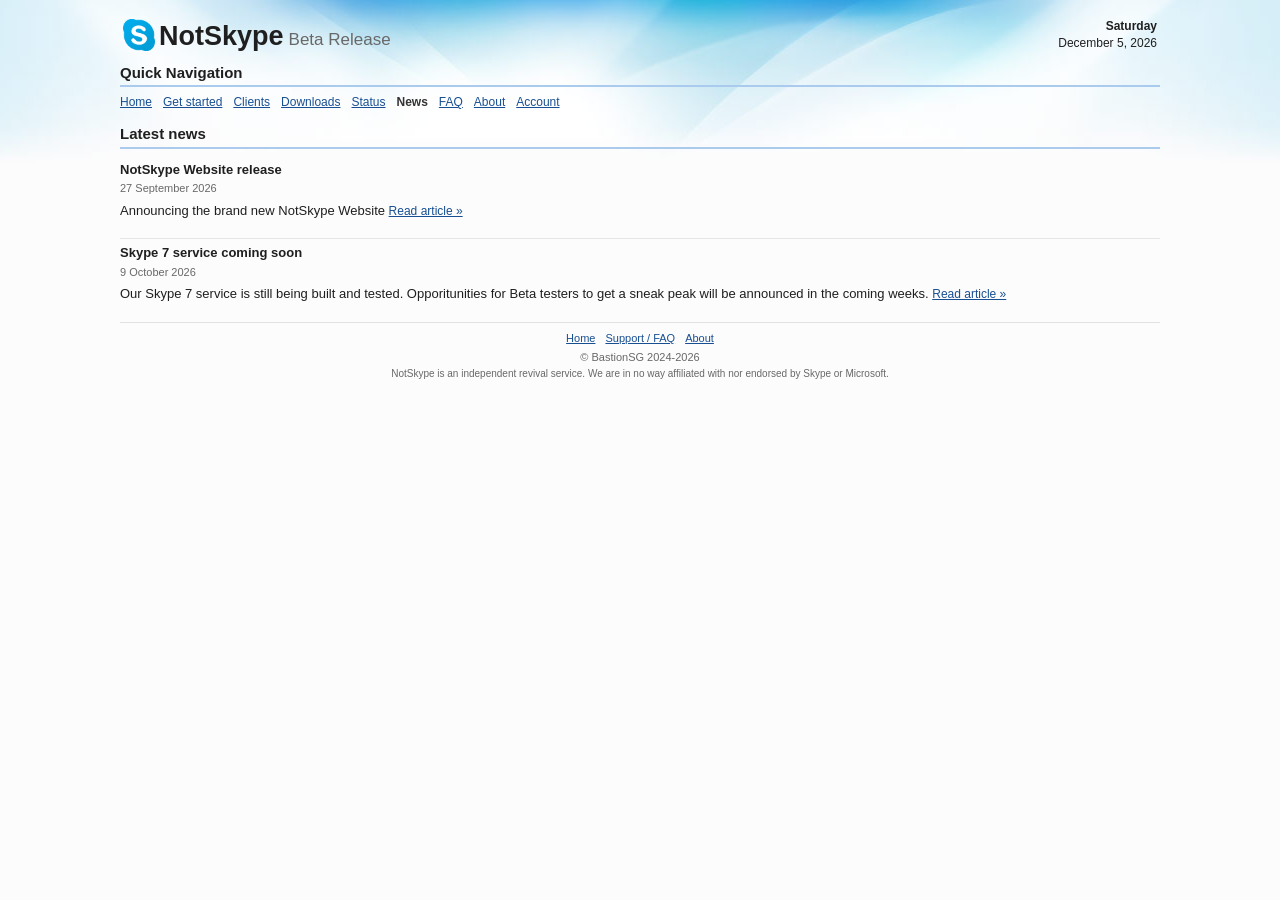
<file: docs/news.html>
<!DOCTYPE html>
<html lang="en">
<head>
	<!-- Google tag (gtag.js) -->
	<script async src="https://www.googletagmanager.com/gtag/js?id=G-LD905DN0RL"></script>
	<script>
  		window.dataLayer = window.dataLayer || [];
  		function gtag(){dataLayer.push(arguments);}
  		gtag('js', new Date());

  		gtag('config', 'G-LD905DN0RL');
	</script>
	
	<meta charset="utf-8">
	<meta name="viewport" content="width=device-width, initial-scale=1.0">
	<title>News | NotSkype</title>
	
	<!-- Meta tags -->
	<meta name="theme-color" content="#3f568f">
	<meta name="title" content="News | NotSkype" />
	<meta name="description" content="Your preferred Skype revival service, with support for other IM apps." />

	<meta property="og:type" content="website" />
	<meta property="og:url" content="https://notskype.xyz/news.html" />
	<meta property="og:title" content="News | NotSkype" />
	<meta property="og:description" content="Your preferred Skype revival service, with support for other IM apps." />
	<meta property="og:image" content="https://notskype.xyz/skypebanner.png" />

	<meta property="twitter:card" content="summary_large_image" />
	<meta property="twitter:url" content="https://notskype.xyz/news.html" />
	<meta property="twitter:title" content="News | NotSkype" />
	<meta property="twitter:description" content="Your preferred Skype revival service, with support for other IM apps." />
	<meta property="twitter:image" content="https://notskype.xyz/skypebanner.png" />
	<!-- End meta tags -->
	
	<link rel="stylesheet" href="./style.css">
	<style>
		/* News-page-only spacing fix: avoid stacking the final item's
		   paragraph margin and item padding above the footer. */
		#news-list .news-item:last-child {
			padding-bottom: 0;
		}

		#news-list .news-item:last-child p {
			margin-bottom: 0;
		}
	</style>
	<link rel="icon" type="image/png" href="./Skype-icon-new.png">
</head>
<body>
<div class="site">
	<table class="w-100 header-table">
		<tr>
			<td class="w-70">
				<h1 class="brand"><img class="brand-icon" src="./Skype-icon-new.png" alt=""><span>NotSkype</span><span class="release text-muted">Beta Release</span></h1>
			</td>
			<td class="w-30 text-right datebox">
				<p class="m-0"><strong id="day">Day</strong><br><span id="date"></span></p>
			</td>
		</tr>
	</table>

	<div class="nav-area font-small">
		<h3 class="t">Quick Navigation</h3>
		<p class="m-0"><a href="index.html" class="navlinks">Home</a><a href="connect.html" class="navlinks">Get started</a><a href="clients.html" class="navlinks">Clients</a><a href="download.html" class="navlinks">Downloads</a><a href="status.html" class="navlinks">Status</a><a href="news.html" class="navlinks current">News</a><a href="faq.html" class="navlinks">FAQ</a><a href="about.html" class="navlinks">About</a><a href="account.html" class="navlinks">Account</a></p>
	</div>


	<h3 class="t">Latest news</h3>
	<div id="news-list"></div>
	<p id="news-empty" class="font-small text-muted">News items could not be loaded. Please make sure <span class="code">news-data.js</span> is present.</p>

	<div class="footer">
		<div class="footer-links"><a href="index.html">Home</a><a href="faq.html">Support / FAQ</a><a href="about.html">About</a></div>
		&copy; BastionSG 2024-2026<br>
		<span class="tp">NotSkype is an independent revival service. We are in no way affiliated with nor endorsed by Skype or Microsoft.</span>
	</div>
</div>
<script src="./site.js"></script>
<script src="./news-data.js"></script>
<script src="./news-list.js"></script>
</body>
</html>
</file>
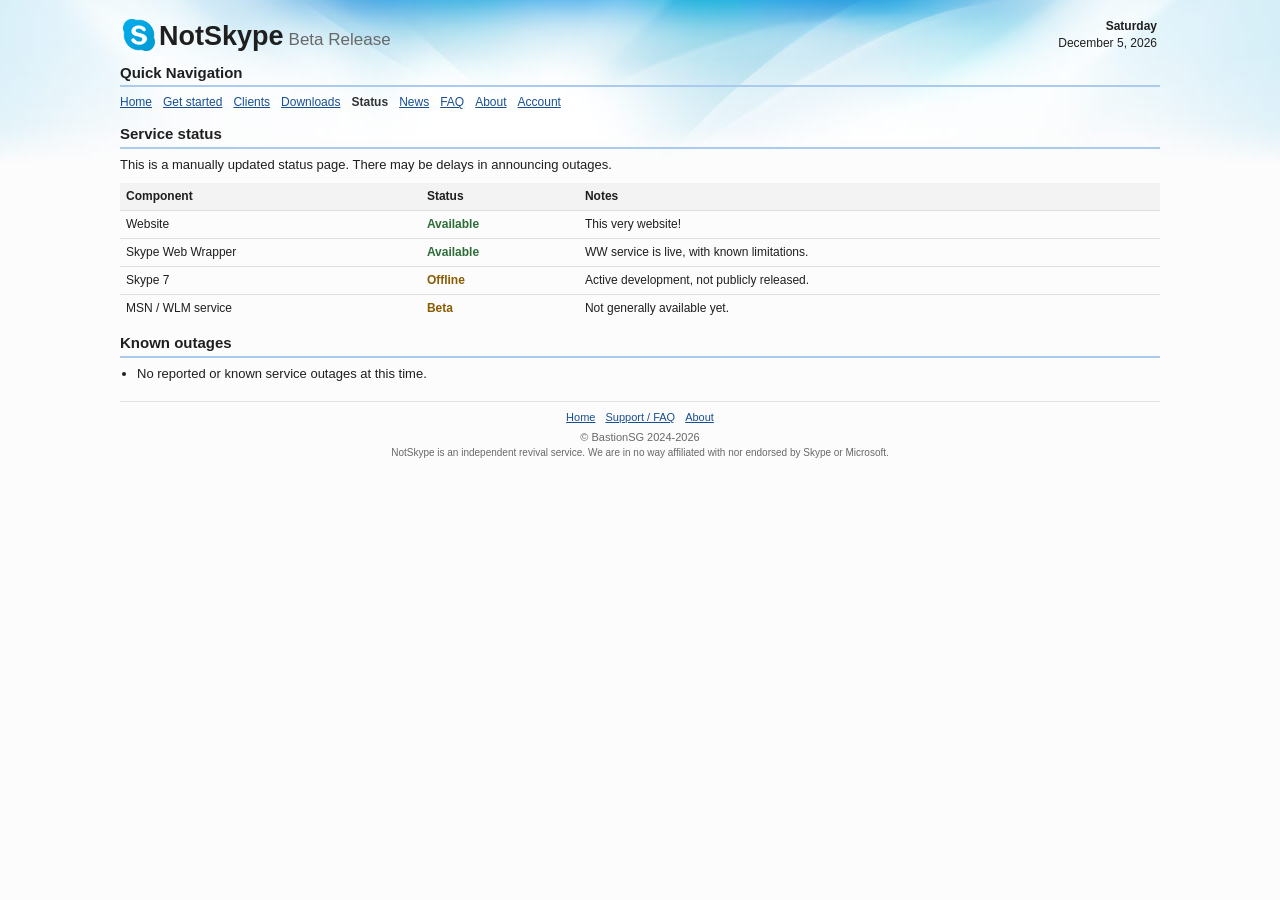
<file: docs/status.html>
<!DOCTYPE html>
<html lang="en">
<head>
	<!-- Google tag (gtag.js) -->
	<script async src="https://www.googletagmanager.com/gtag/js?id=G-LD905DN0RL"></script>
	<script>
  		window.dataLayer = window.dataLayer || [];
  		function gtag(){dataLayer.push(arguments);}
  		gtag('js', new Date());

  		gtag('config', 'G-LD905DN0RL');
	</script>
	
	<meta charset="utf-8">
	<meta name="viewport" content="width=device-width, initial-scale=1.0">
	<title>Status | NotSkype</title>
	
	<!-- Meta tags -->
	<meta name="theme-color" content="#3f568f">
	<meta name="title" content="Status | NotSkype" />
	<meta name="description" content="Your preferred Skype revival service, with support for other IM apps." />

	<meta property="og:type" content="website" />
	<meta property="og:url" content="https://notskype.xyz/status.html" />
	<meta property="og:title" content="Status | NotSkype" />
	<meta property="og:description" content="Your preferred Skype revival service, with support for other IM apps." />
	<meta property="og:image" content="https://notskype.xyz/skypebanner.png" />

	<meta property="twitter:card" content="summary_large_image" />
	<meta property="twitter:url" content="https://notskype.xyz/status.html" />
	<meta property="twitter:title" content="Status | NotSkype" />
	<meta property="twitter:description" content="Your preferred Skype revival service, with support for other IM apps." />
	<meta property="twitter:image" content="https://notskype.xyz/skypebanner.png" />
	<!-- End meta tags -->

	<link rel="stylesheet" href="./style.css">
	<link rel="icon" type="image/png" href="./Skype-icon-new.png">
</head>
<body>
<div class="site">
	<table class="w-100 header-table">
		<tr>
			<td class="w-70">
				<h1 class="brand"><img class="brand-icon" src="./Skype-icon-new.png" alt=""><span>NotSkype</span><span class="release text-muted">Beta Release</span></h1>
			</td>
			<td class="w-30 text-right datebox">
				<p class="m-0"><strong id="day">Day</strong><br><span id="date"></span></p>
			</td>
		</tr>
	</table>

	<div class="nav-area font-small">
		<h3 class="t">Quick Navigation</h3>
		<p class="m-0"><a href="index.html" class="navlinks">Home</a><a href="connect.html" class="navlinks">Get started</a><a href="clients.html" class="navlinks">Clients</a><a href="download.html" class="navlinks">Downloads</a><a href="status.html" class="navlinks current">Status</a><a href="news.html" class="navlinks">News</a><a href="faq.html" class="navlinks">FAQ</a><a href="about.html" class="navlinks">About</a><a href="account.html" class="navlinks">Account</a></p>
	</div>


	<h3 class="t">Service status</h3>
	<p>This is a manually updated status page. There may be delays in announcing outages.</p>

	<table class="service-table">
		<tr><th>Component</th><th>Status</th><th>Notes</th></tr>
		<tr><td>Website</td><td><span class="status status-ok">Available</span></td><td>This very website!</td></tr>
		<tr><td>Skype Web Wrapper</td><td><span class="status status-ok">Available</span></td><td>WW service is live, with known limitations.</td></tr>
		<tr><td>Skype 7</td><td><span class="status status-beta">Offline</span></td><td>Active development, not publicly released.</td></tr>
		<tr><td>MSN / WLM service</td><td><span class="status status-dev">Beta</span></td><td>Not generally available yet.</td></tr>
	</table>

	<h3 class="t">Known outages</h3>
	<ul class="list">
		<li>No reported or known service outages at this time.</li>
	</ul>

	<div class="footer">
		<div class="footer-links"><a href="index.html">Home</a><a href="faq.html">Support / FAQ</a><a href="about.html">About</a></div>
		&copy; BastionSG 2024-2026<br>
		<span class="tp">NotSkype is an independent revival service. We are in no way affiliated with nor endorsed by Skype or Microsoft.</span>
	</div>
</div>
<script src="./site.js"></script>
</body>
</html>
</file>
<file: docs/style.css>
* {
	box-sizing: border-box;
}

html {
	background: #fcfcfc;
}

body {
	background-image: url('./wave.jpg');
	background-repeat: repeat-x;
	background-position: center top;
	background-color: #fcfcfc;
	color: #1f1f1f;
	font-family: Tahoma, 'Segoe UI', Arial, sans-serif;
	font-size: 13px;
	line-height: 1.42;
	margin: 0;
	padding: 15px 26px 24px;
}

a {
	color: #184f92;
	text-decoration: underline;
}

a:hover,
a:focus {
	color: #0b376d;
}

img {
	border: 0;
}

.site {
	max-width: 1040px;
	margin: 0 auto;
}

.w-100 { width: 100%; }
.w-70 { width: 70%; }
.w-60 { width: 60%; }
.w-50 { width: 50%; }
.w-40 { width: 40%; }
.w-30 { width: 30%; }

.m-0 { margin: 0; }
.mt-0 { margin-top: 0; }
.mb-0 { margin-bottom: 0; }
.mt-1 { margin-top: 0.55em; }
.text-right { text-align: right; }
.text-center { text-align: center; }
.text-muted { color: #686868; }
.font-small { font-size: 12px; }

.header-table {
	table-layout: fixed;
	margin-bottom: 3px;
}

.brand {
	font-size: 27px;
	font-weight: 600;
	line-height: 1.1;
	margin: 0;
}

.brand-icon {
	height: 32px;
	width: 32px;
	vertical-align: -6px;
	margin-right: 4px;
}

.release {
	font-size: 17px;
	font-weight: normal;
	margin-left: 5px;
}

.datebox {
	font-size: 12px;
	white-space: nowrap;
}

.nav-area {
	margin: 7px 0 12px;
}

.nav-area h3 {
	margin-top: 0;
}

.navlinks {
	display: inline-block;
	padding-right: 11px;
	white-space: nowrap;
}

.navlinks.current {
	font-weight: bold;
	color: #333;
	text-decoration: none;
}

.t {
	border-bottom: 2px solid #aacbee;
	font-size: 15px;
	font-weight: 600;
	margin: 10px 0 7px;
	padding: 0 0 2px;
}

.subt {
	border-bottom: 1px solid #d6e6f6;
	font-size: 13px;
	font-weight: bold;
	margin: 11px 0 5px;
	padding-bottom: 2px;
}

.columns {
	border-collapse: collapse;
	table-layout: fixed;
	width: 100%;
}

.columns > tbody > tr > td {
	vertical-align: top;
	padding: 0 9px;
}

.columns > tbody > tr > td:first-child {
	padding-left: 0;
}

.columns > tbody > tr > td:last-child {
	padding-right: 0;
}

p {
	margin: 5px 0 9px;
}

ul,
ol {
	margin-top: 5px;
	margin-bottom: 9px;
	padding-left: 22px;
}

li {
	margin-bottom: 3px;
}

.list {
	padding-left: 17px;
	margin-left: 0;
}

.compact-list li {
	margin-bottom: 1px;
}

.notice {
	background: #f2f7fb;
	border-left: 3px solid #8db7df;
	margin: 9px 0 12px;
	padding: 7px 9px;
}

.service-table,
.info-table {
	border-collapse: collapse;
	font-size: 12px;
	margin: 5px 0 10px;
	width: 100%;
}

.service-table th,
.service-table td,
.info-table th,
.info-table td {
	border-bottom: 1px solid #dedede;
	padding: 5px 6px;
	text-align: left;
	vertical-align: top;
}

.service-table th,
.info-table th {
	background: #f3f3f3;
	font-weight: bold;
}

/* Remove bottom border from cells in the last row */
.service-table tr:last-child td,
.info-table tr:last-child td {
	border-bottom: 0;
}

/* Remove bottom border from a rowspan cell that reaches the last row */
.service-table .last-rowspan,
.info-table .last-rowspan {
	border-bottom: 0;
}

.status {
	font-weight: bold;
	white-space: nowrap;
}

.status-beta,
.status-dev {
	color: #8a5b00;
}

.status-ok {
	color: #2e6d38;
}

.status-planned {
	color: #686868;
}

.service-name {
	font-weight: bold;
}

.tag {
	background: #ededed;
	border: 1px solid #d3d3d3;
	border-radius: 2px;
	display: inline-block;
	font-size: 10px;
	line-height: 1.3;
	margin-left: 4px;
	padding: 1px 4px;
	vertical-align: 1px;
}

.steps {
	counter-reset: startstep;
	list-style: none;
	padding-left: 0;
}

.steps li {
	counter-increment: startstep;
	margin: 0 0 11px 0;
	padding-left: 30px;
	position: relative;
}

.steps li::before {
	content: counter(startstep) '.';
	font-weight: bold;
	left: 3px;
	position: absolute;
	top: 0;
}

.news-date {
	color: #686868;
	font-size: 11px;
	white-space: nowrap;
}

.news-item {
	border-bottom: 1px solid #e4e4e4;
	padding: 5px 0 9px;
}

.news-item:last-child {
	border-bottom: 0;
}

.news-item h4 {
	font-size: 13px;
	margin: 0 0 2px;
}

.faq dt {
	font-weight: bold;
	margin-top: 10px;
}

.faq dd {
	margin: 3px 0 10px 17px;
}

.fun-icon {
	height: 19px;
	vertical-align: -4px;
}

.footer {
	border-top: 1px solid #e2e2e2;
	color: #686868;
	font-size: 11px;
	margin-top: 18px;
	padding-top: 8px;
	text-align: center;
}

.footer-links {
	margin-bottom: 4px;
}

.footer-links a {
	margin: 0 5px;
}

.tp {
	font-size: 10px;
}

.code {
	background: #f3f3f3;
	border: 1px solid #ddd;
	font-family: Consolas, 'Courier New', monospace;
	font-size: 12px;
	padding: 1px 4px;
}

hr {
	border: 0;
	border-top: 1px solid #ddd;
	margin: 12px 0;
}

@media (max-width: 700px) {
	body {
		padding: 12px 13px 20px;
	}

	.brand {
		font-size: 23px;
	}

	.release {
		display: block;
		font-size: 13px;
		margin: 2px 0 0 39px;
	}

	.columns,
	.columns tbody,
	.columns tr,
	.columns td {
		display: block;
		width: 100% !important;
	}

	.columns > tbody > tr > td {
		padding: 0;
	}

	.header-table .w-70 { width: 68%; }
	.header-table .w-30 { width: 32%; }

	.service-table {
		font-size: 11px;
	}
}

/* News article system */
.news-title-link {
	color: #1f1f1f;
	text-decoration: none;
}

.news-title-link:hover,
.news-title-link:focus {
	color: #184f92;
	text-decoration: underline;
}

.read-more {
	font-size: 12px;
	white-space: nowrap;
}

.article-back {
	margin: 8px 0 4px;
}

.article-heading {
	font-size: 17px;
	margin-top: 6px;
}

.article-meta {
	color: #686868;
	font-size: 11px;
	margin: -2px 0 12px;
}

.article-content {
	max-width: 900px;
}
</file>
